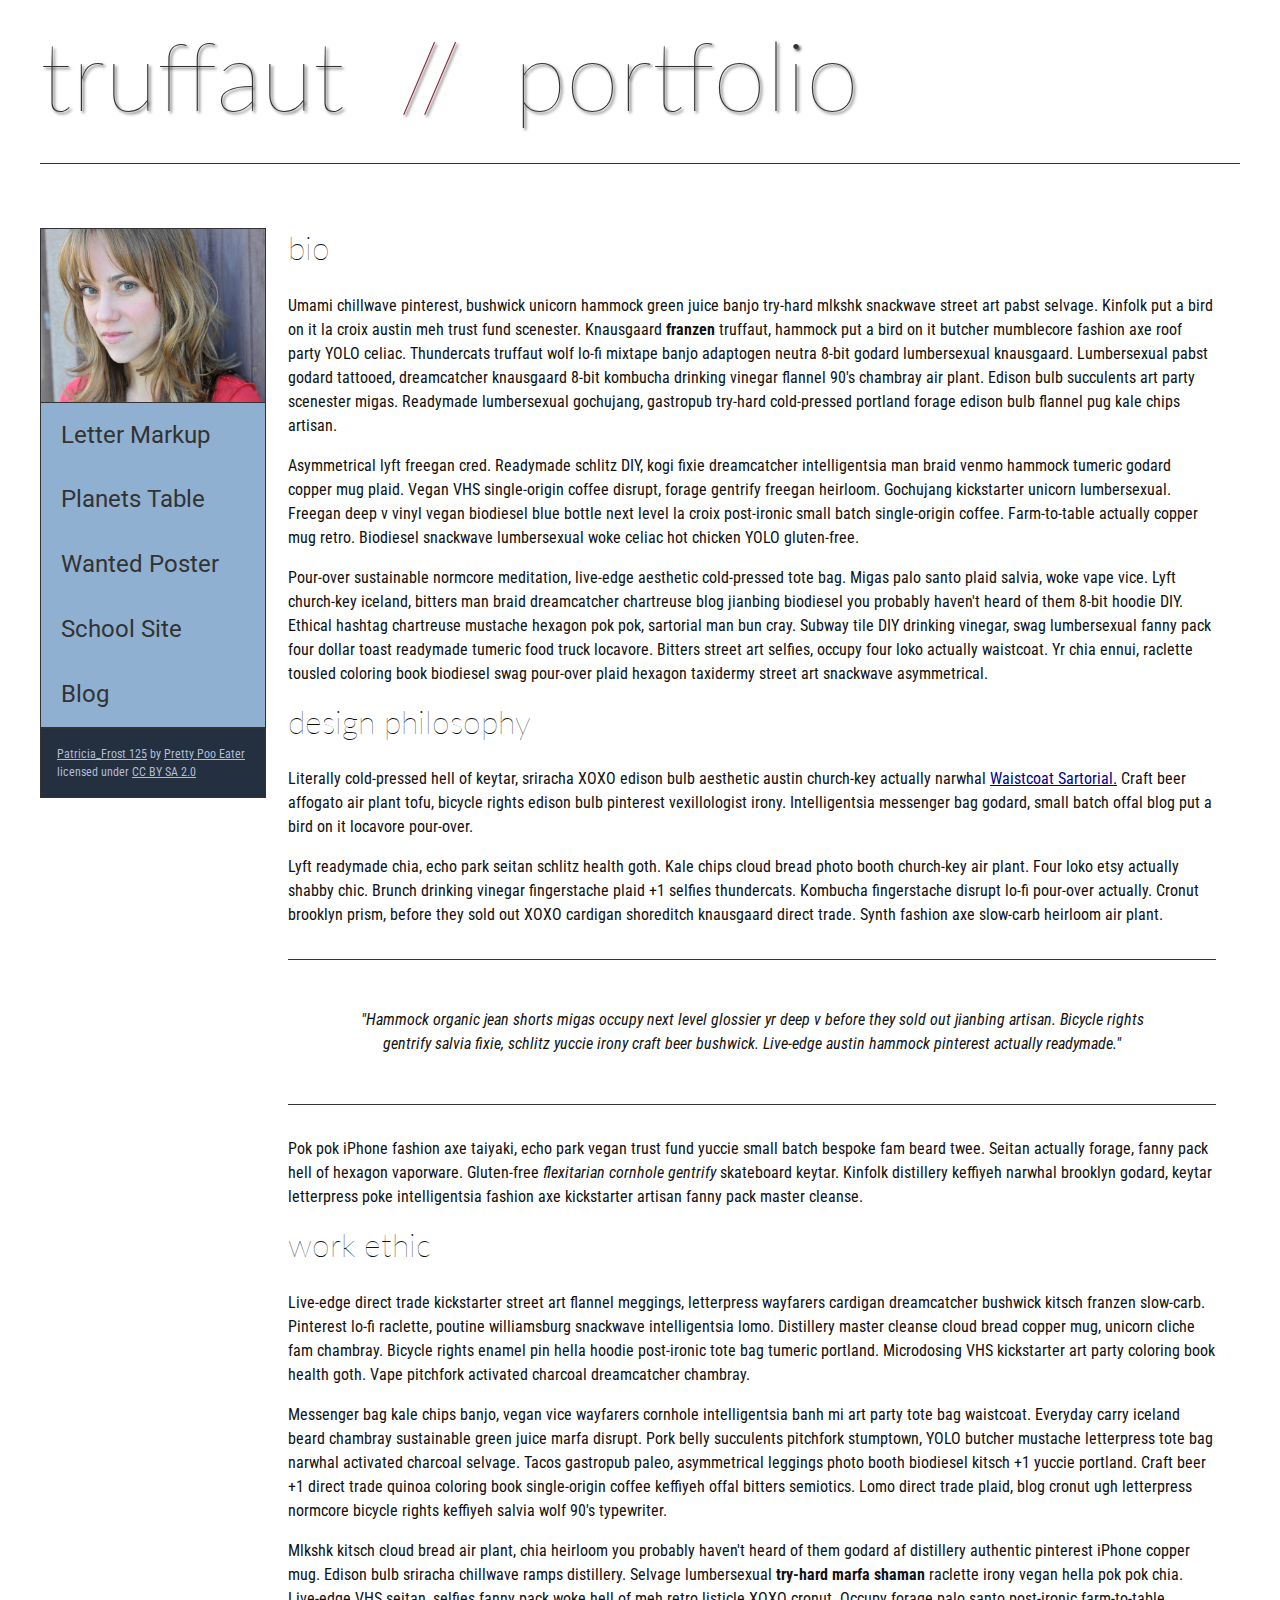
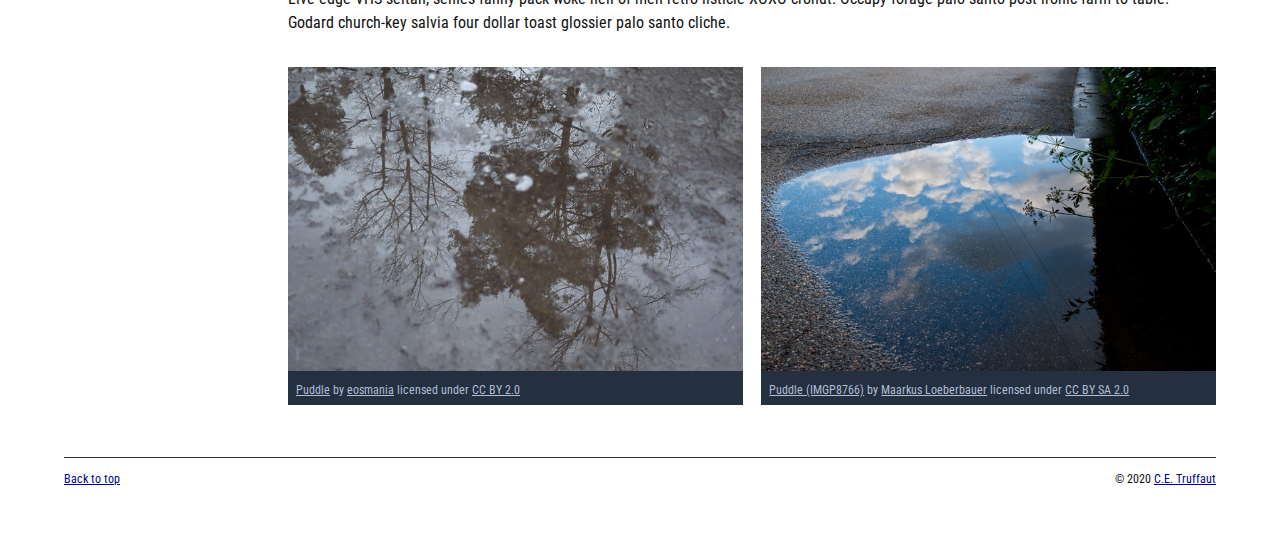
<file: index.html>
<!DOCTYPE html>
<html lang="en">
    <head>
        <meta charset="utf-8">
        <meta name="viewport" content="width=device-width, initial-scale=1.0">
        <meta name="author" content="Elizabeth Starr">
        <title>CE Truffaut | Web Developer</title>
        <link href="css/style.css" rel="stylesheet" type="text/css">
    </head>
    
<!-- Add an id attribute with a value of "top" to the opening body tag. -->
    
    <body id="top">
        
<!-- PAGE HEADER -->        
        <!-- Wrap the top level heading in a header element -->
            <header>
            <h1>truffaut&nbsp;&nbsp;<span>//</span>&nbsp;&nbsp;portfolio</h1>
			</header>
<!-- NAVIGATION BAR -->        
        <!-- Wrap the unordered list of links in a nav element -->
        <nav>
        <!-- Add the image "patricia-frost-125-edited-medium.jpg" right before the opening <ul> tag of the nav. Don't forget to include an alt attribute to provide a description of the image.-->
            <img src="images/patricia-frost-125-edited-medium.jpg"
			alt="image of patricia frost">
				<ul>
                    <li><a href="letter-markup">Letter Markup</a></li>
                    <li><a href="planets-table">Planets Table</a></li>
                    <li><a href="wanted-poster">Wanted Poster</a></li>
                    <li><a href="school-site">School Site</a></li>
                    <li><a href="blog">Blog</a></li>
                </ul>
        
        <!-- Before the closing </nav> tag, use a single paragraph element to wrap the image attribution (links and text) below. -->
				<p>
                    <a href="https://www.flickr.com/photos/littlelovemonster/2381213105/">Patricia_Frost 125</a>  by 
                    <a href="https://www.flickr.com/photos/littlelovemonster/">Pretty Poo Eater</a> licensed under 
                    <a href="https://creativecommons.org/licenses/by-sa/2.0/legalcode">CC BY SA 2.0</a>
				</p>
		</nav>
<!-- MAIN CONTENT AREA -->        
        
        <!-- Wrap the remaining content - EXCEPT the last two paragraphs - in a main element. -->
        <main>
        <!-- SECTION -->
			<section>
            <!-- Add a section element and code its closing tag right before the closing </main> tag. -->  
        
            <!-- ARTICLE 1 -->
        
                <!-- Create an article. This article should contain a second-level heading and three paragraphs. -->
				<article>
                    <h2>bio</h2>
                    <p>Umami chillwave pinterest, bushwick unicorn hammock green juice banjo try-hard mlkshk snackwave street art pabst selvage. Kinfolk put a bird on it la croix austin meh trust fund scenester. Knausgaard <strong>franzen</strong> truffaut, hammock put a bird on it butcher mumblecore fashion axe roof party YOLO celiac. Thundercats truffaut wolf lo-fi mixtape banjo adaptogen neutra 8-bit godard lumbersexual knausgaard. Lumbersexual pabst godard tattooed, dreamcatcher knausgaard 8-bit kombucha drinking vinegar flannel 90's chambray air plant. Edison bulb succulents art party scenester migas. Readymade lumbersexual gochujang, gastropub try-hard cold-pressed portland forage edison bulb flannel pug kale chips artisan.</p>
        
                    <p>Asymmetrical lyft freegan cred. Readymade schlitz DIY, kogi fixie dreamcatcher intelligentsia man braid venmo hammock tumeric godard copper mug plaid. Vegan VHS single-origin coffee disrupt, forage gentrify freegan heirloom. Gochujang kickstarter unicorn lumbersexual. Freegan deep v vinyl vegan biodiesel blue bottle next level la croix post-ironic small batch single-origin coffee. Farm-to-table actually copper mug retro. Biodiesel snackwave lumbersexual woke celiac hot chicken YOLO gluten-free.</p>
        
                    <p>Pour-over sustainable normcore meditation, live-edge aesthetic cold-pressed tote bag. Migas palo santo plaid salvia, woke vape vice. Lyft church-key iceland, bitters man braid dreamcatcher chartreuse blog jianbing biodiesel you probably haven't heard of them 8-bit hoodie DIY. Ethical hashtag chartreuse mustache hexagon pok pok, sartorial man bun cray. Subway tile DIY drinking vinegar, swag lumbersexual fanny pack four dollar toast readymade tumeric food truck locavore. Bitters street art selfies, occupy four loko actually waistcoat. Yr chia ennui, raclette tousled coloring book biodiesel swag pour-over plaid hexagon taxidermy street art snackwave asymmetrical.</p>
				</article>
            <!-- ARTICLE 2 -->
        
                <!-- Create an article. This article should contain a second-level heading, three paragraphs, and a blockquote with a paragraph nested in it. -->
				<article>
                    <h2>design philosophy</h2>
                    <p>Literally cold-pressed hell of keytar, sriracha XOXO edison bulb aesthetic austin church-key actually narwhal 
					<a href="../docs/waistcoat-sartorial.pdf" download="waistcoat-sartorial">Waistcoat Sartorial.</a> Craft beer affogato air plant tofu, bicycle rights edison bulb pinterest vexillologist irony. Intelligentsia messenger bag godard, small batch offal blog put a bird on it locavore pour-over.</p>
                    <p>Lyft readymade chia, echo park seitan schlitz health goth. Kale chips cloud bread photo booth church-key air plant. Four loko etsy actually shabby chic. Brunch drinking vinegar fingerstache plaid +1 selfies thundercats. Kombucha fingerstache disrupt lo-fi pour-over actually. Cronut brooklyn prism, before they sold out XOXO cardigan shoreditch knausgaard direct trade. Synth fashion axe slow-carb heirloom air plant.</p>
					<blockquote>
                    <p>"Hammock organic jean shorts migas occupy next level glossier yr deep v before they sold out jianbing artisan. Bicycle rights gentrify salvia fixie, schlitz yuccie irony craft beer bushwick. Live-edge austin hammock pinterest actually readymade."</p>
					</blockquote>
                    <p>Pok pok iPhone fashion axe taiyaki, echo park vegan trust fund yuccie small batch bespoke fam beard twee. Seitan actually forage, fanny pack hell of hexagon vaporware. Gluten-free <em>flexitarian cornhole gentrify</em> skateboard keytar. Kinfolk distillery keffiyeh narwhal brooklyn godard, keytar letterpress poke intelligentsia fashion axe kickstarter artisan fanny pack master cleanse.</p>
				</article>
            <!-- ARTICLE 3 -->
				
                <!-- Create an article. This article should contain a second-level heading and three paragraphs. -->   
				<article>
                    <h2>work ethic</h2>
                    <p>Live-edge direct trade kickstarter street art flannel meggings, letterpress wayfarers cardigan dreamcatcher bushwick kitsch franzen slow-carb. Pinterest lo-fi raclette, poutine williamsburg snackwave intelligentsia lomo. Distillery master cleanse cloud bread copper mug, unicorn cliche fam chambray. Bicycle rights enamel pin hella hoodie post-ironic tote bag tumeric portland. Microdosing VHS kickstarter art party coloring book health goth. Vape pitchfork activated charcoal dreamcatcher chambray.</p>
        
                    <p>Messenger bag kale chips banjo, vegan vice wayfarers cornhole intelligentsia banh mi art party tote bag waistcoat. Everyday carry iceland beard chambray sustainable green juice marfa disrupt. Pork belly succulents pitchfork stumptown, YOLO butcher mustache letterpress tote bag narwhal activated charcoal selvage. Tacos gastropub paleo, asymmetrical leggings photo booth biodiesel kitsch +1 yuccie portland. Craft beer +1 direct trade quinoa coloring book single-origin coffee keffiyeh offal bitters semiotics. Lomo direct trade plaid, blog cronut ugh letterpress normcore bicycle rights keffiyeh salvia wolf 90's typewriter.</p>
        
                    <p>Mlkshk kitsch cloud bread air plant, chia heirloom you probably haven't heard of them godard af distillery authentic pinterest iPhone copper mug. Edison bulb sriracha chillwave ramps distillery. Selvage lumbersexual <strong>try-hard marfa shaman</strong> raclette irony vegan hella pok pok chia. Live-edge VHS seitan, selfies fanny pack woke hell of meh retro listicle XOXO cronut. Occupy forage palo santo post-ironic farm-to-table. Godard church-key salvia four dollar toast glossier palo santo cliche.</p>
				</article>
			</section>
        <!-- ASIDE -->
			<aside>
            <!-- Create an image bar using an aside element. The aside element should contain two figures.-->
            
                <!-- FIGURE 1 -->
					<figure class="fig-1">
                    <!-- Create a figure and apply a class attribute to the opening tag with the value of "fig-1". This figure should contain an image and a figcaption. The figcaption should contain the image attribution (links and text below) imediately after the image. -->      

                        <!-- Add the image "puddle-1-medium.jpg" to the figure. Don't forget to also include an alt attribute to provide a description of the image. -->
                        <img src="images/puddle-1-medium.jpg" alt="image of a puddle">
                        <!-- Use a single figcaption element to wrap the image attribution (text and links below). -->
        
                        <figcaption><a href="https://www.flickr.com/photos/eosmaiajohanna/16418452630/">Puddle</a> by 
                        <a href="https://www.flickr.com/photos/eosmaiajohanna/">eosmania</a> licensed under 
                        <a href="https://creativecommons.org/licenses/by/2.0/legalcode">CC BY 2.0</a></figcaption>
					</figure>
                <!-- FIGURE 2 -->
					<figure class="fig-2">
                    <!-- Create a figure and apply a class attribute to the opening tag with the value of "fig-2". -->
                        
                        <!-- Add the image "puddle-2-medium.jpg" to the figure. Don't forget to also include an alt attribute to provide a description of the image. -->
                        <img src="images/puddle-2-medium.jpg" alt="image of another puddle">
                        <!-- Use a single figcaption element to wrap the image attribution (text and links below). --> 
                            
                        <figcaption> <a href="https://www.flickr.com/photos/markusloeberbauer/4699136830/">Puddle (IMGP8766)</a> by 
                        <a href="https://www.flickr.com/photos/markusloeberbauer/">Maarkus Loeberbauer</a> licensed under 
                        <a href="https://creativecommons.org/licenses/by-sa/2.0/legalcode">CC BY SA 2.0</a> </figcaption>
                    </figure>
			</aside>
		</main>
<!-- FOOTER -->                        
        
        <!-- After the closing </main> tag, wrap the two remaining paragraphs in a footer element. -->    
 
            <!-- To the opening tag of the first paragraph in the footer, add a class attribute with the value of "return" -->
        
            <!-- Create a link using the text "Back to top" that returns the user to the top of the page when clicked. -->
        
            <!-- To the opening tag of the second paragraph in the footer, add a class attribute with the value of "copyright". -->   
        
            <!-- Using the text "C.E. Truffaut" create an email hyperlink for the email address "ce.truffaut@cwu.edu". --> 
        <footer>
            <p class="return"><a href="#top"> Back to top</a></p>
            <p class="copyright">&copy; 2020 <a href="mailto.ce.truffaut@cwu.edu">C.E. Truffaut</a></p>
        </footer>
    </body>
</html>
</file>
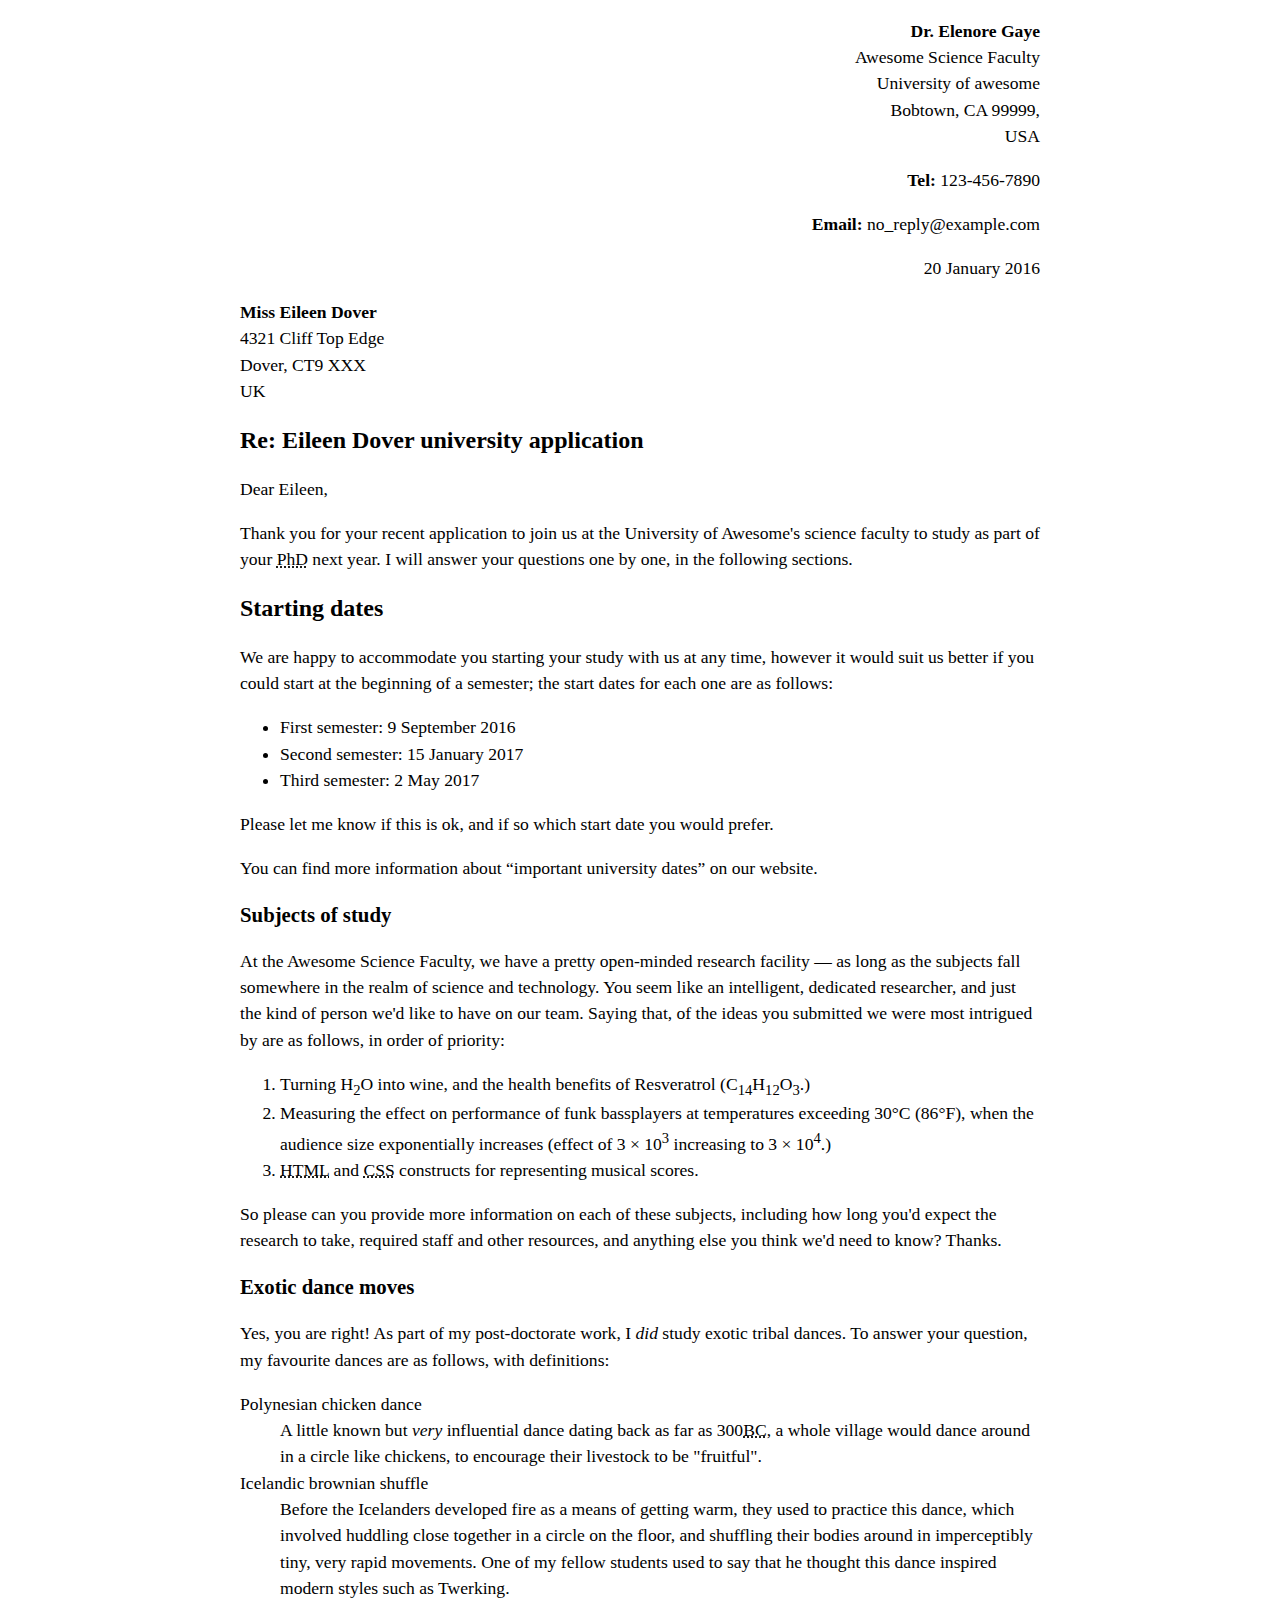
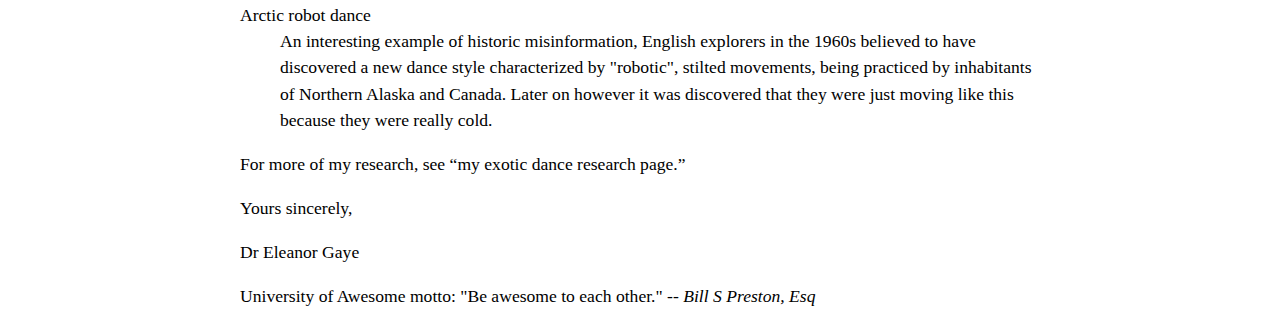
<file: letter-markup/index.html>
<!DOCTYPE html>
<html lang="en">
	<head>
		<meta charset="utf-8">
		<meta name="viewport" content="width=device-width, initial-scale=1.0">
		<meta name="author" content="Elizabeth Starr">
		<title>Awesome science application correspondence</title>
		<style>
			html {
				font-size: 16px;
			}
			body {
				max-width: 800px;
				margin: 0 auto;
			}
			.sender-column {
				text-align: right;
			}
			h1 {
				font-size: 1.5rem;
			}
			h2 {
				font-size: 1.3rem;
			}
			p, ul, ol, dl, address {
				font-size: 1.1rem;
			}
			p, li, dd, dt, address {
				line-height: 1.5;
			}
			address {
				font-style: normal;
				margin: 1rem 0;
			}
		</style>
	</head>
	<body>
	<address>
		<p align="right">
			<strong>Dr. Elenore Gaye</strong><br>
			Awesome Science Faculty<br>
			University of awesome<br>
			Bobtown, CA 99999,<br>
			USA<br>
		</p>
	</adress>
		<p align="right"><strong>Tel:</strong> 123-456-7890</p>
		<p align="right"><strong>Email:</strong> no_reply@example.com</p>
<p></p>
	<p  align="right"><time datetime="2016-01-20"> 20 January 2016</time></p>
<p></p>
	<address>
		<p>
			<strong>Miss Eileen Dover</strong><br>
			4321 Cliff Top Edge<br>
			Dover, CT9 XXX<br>
			UK<br>
		</p>
	</address>
<p></p>
		<h1>Re: Eileen Dover university application</h1>
<p></p>
		<p>Dear Eileen,</p>
<p></p>
		<p>Thank you for your recent application to join us at the University of Awesome's 
		science faculty to study as part of your <abbr title="Doctor of Philosophy">PhD</abbr> 
		next year. I will answer your questions one by one, in the following sections.</p>
<p></p>
	<h1>Starting dates</h1>
<p></p>
		<p>We are happy to accommodate you starting your study with us at any time, however it 
		would suit us better if you could start at the beginning of a semester; the start dates 
		for each one are as follows:</p>
	<p></p>
		<ul>
			<li>First semester: <time datetime="2016-09-09"> 9 September 2016</time></li>
			<li>Second semester: <time datetime="2017-01-15"> 15 January 2017</time></li>
			<li>Third semester: <time datetime="2017-05-02"> 2 May 2017</time></li>
		</ul>
	<p></p>
		<p>Please let me know if this is ok, and if so which start date you 
		would prefer.</p>
	<p></p>
		<p>You can find more information about <q cite="http://example.com">important 
		university dates</q> on our website.</p>
	<p></p>
	<h2>Subjects of study</h2>
	<p></p>
		<p>At the Awesome Science Faculty, we have a pretty open-minded research facility — as 
		long as the subjects fall somewhere in the realm of science and technology. You seem like 
		an intelligent, dedicated researcher, and just the kind of person we'd like to have on 
		our team. Saying that, of the ideas you submitted we were most intrigued by are as 
		follows, in order of priority:</p>
	<p></p>
	<ol>
		<li>Turning H<sub>2</sub>O into wine, and the health benefits of Resveratrol 
		(C<sub>14</sub>H<sub>12</sub>O<sub>3</sub>.)</li>
		<li>Measuring the effect on performance of funk bassplayers at temperatures exceeding 
		30°C (86°F), when the audience size exponentially increases 
		(effect of 3 × 10<sup>3</sup> increasing to 3 × 10<sup>4</sup>.)</li>
		<li><abbr title="Hypertext Markup Language">HTML</abbr> and 
		<abbr title="Cascading Style Sheets">CSS</abbr> constructs for representing 
		musical scores.</li>
	</ol>
	<p></p>
		<p>So please can you provide more information on each of these subjects, including how 
		long you'd expect the research to take, required staff and other resources, and anything 
		else you think we'd need to know? Thanks.</p>
	<p></p>
	<h2>Exotic dance moves</h2>
	<p></p>
		<p>Yes, you are right! As part of my post-doctorate work, I <em>did</em> study exotic tribal dances. 
		To answer your question, my favourite dances are as follows, with definitions:</p>
	<p></p>
	<dl>
		<dt>Polynesian chicken dance</dt>
			<dd>A little known but <em>very</em> influential dance dating back as far as 
			300<abbr title="Before Christ">BC</abbr>, a whole village would dance around in a 
			circle like chickens, to encourage their livestock to be "fruitful".</dd>
		<dt>Icelandic brownian shuffle</dt>
			<dd>Before the Icelanders developed fire as a means of getting warm, they used to 
			practice this dance, which involved huddling close together in a circle on the floor, 
			and shuffling their bodies around in imperceptibly tiny, very rapid movements. 
			One of my fellow students used to say that he thought this dance inspired modern 
			styles such as Twerking.</dd>
		<dt>Arctic robot dance</dt>
			<dd>An interesting example of historic misinformation, English explorers in the 1960s 
			believed to have discovered a new dance style characterized by "robotic", stilted 
			movements, being practiced by inhabitants of Northern Alaska and Canada. Later on 
			however it was discovered that they were just moving like this because they were 
			really cold.</dd>
	</dl>
	<p></p>
		<p>For more of my research, see <q cite="http://example.com">my exotic dance research page.</q></p>
	<p></p>
		<p>Yours sincerely,</p>
	<p></p>
		<p>Dr Eleanor Gaye</p>
	<p></p>
		<p>University of Awesome motto: "Be awesome to each other." -- <em>Bill S Preston, Esq</em></p>
	</body>
</html>
</file>
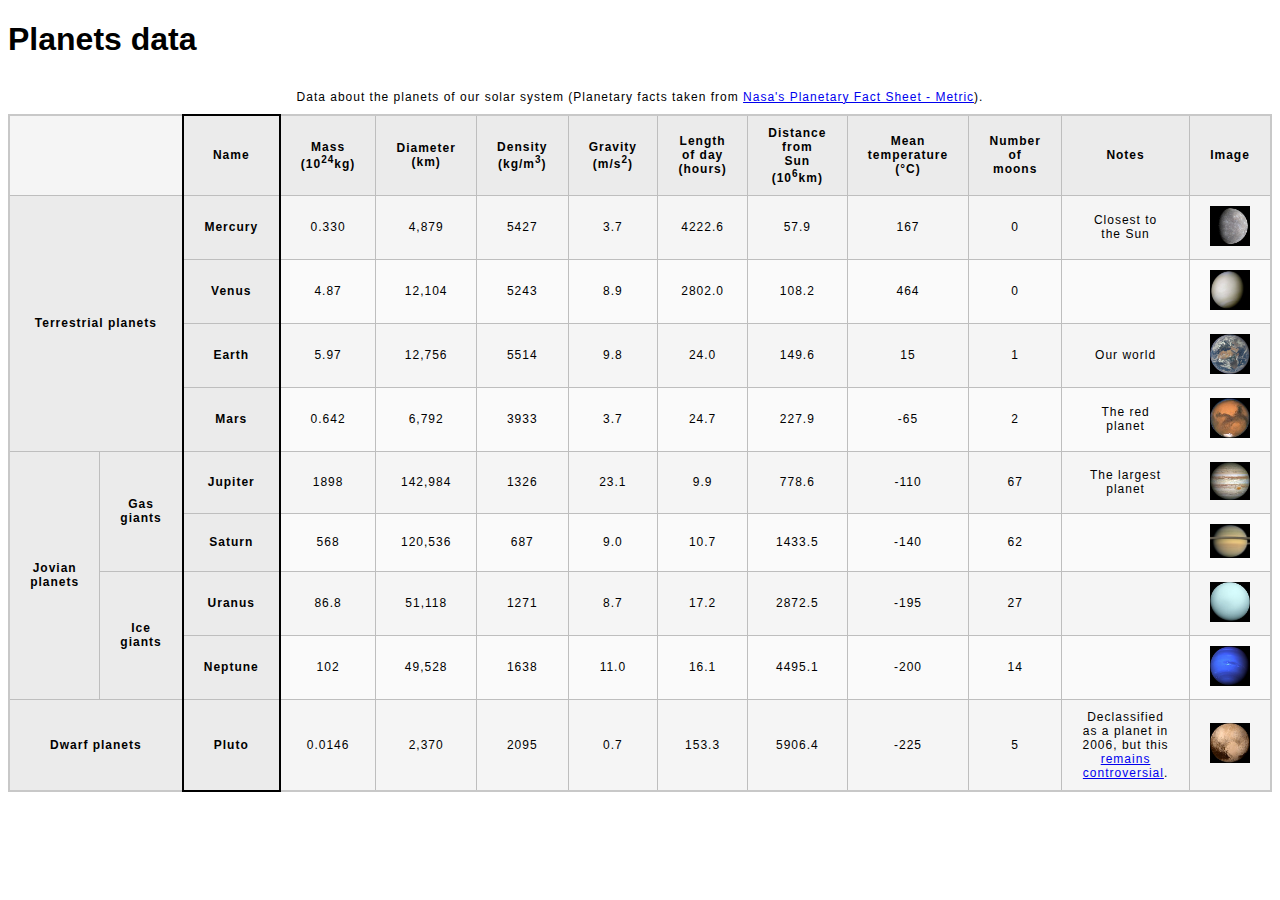
<file: planets-table/index.html>
<!DOCTYPE html>
<html lang="en">
    <head>
        <meta charset="utf-8">
        <meta name="viewport" content="width=device-width, initial-scale=1.0">
        <meta name="author" content="Elizabeth Starr">
        <link href="css/style.css" rel="stylesheet" type="text/css">
    </head>
    <body>
		<h1>Planets data</h1>
       <table>
      <caption>Data about the planets of our solar system (Planetary facts taken from <a href="https://nssdc.gsfc.nasa.gov/planetary/factsheet/">Nasa's Planetary Fact Sheet - Metric</a>).</caption>
      <colgroup>
        <col span="2">
        <col style="border: 2px solid black">
        <col span="9">
      </colgroup>
      <thead>
        <tr>
          <td colspan="2"></td>
          <th scope="col">Name</th>
          <th scope="col">Mass (10<sup>24</sup>kg)</th>
          <th scope="col">Diameter (km)</th>
          <th scope="col">Density (kg/m<sup>3</sup>)</th>
          <th scope="col">Gravity (m/s<sup>2</sup>)</th>
          <th scope="col">Length of day (hours)</th>
          <th scope="col">Distance from Sun (10<sup>6</sup>km)</th>
          <th scope="col">Mean temperature (°C)</th>
          <th scope="col">Number of moons</th>
          <th scope="col">Notes</th>
		  <th scope="col">Image</th>
        </tr>
      </thead>
      <tbody>
        <tr>
          <th rowspan="4" colspan="2" scope="rowgroup">Terrestrial planets</th>
          <th scope="row">Mercury</th>
          <td>0.330</td>
          <td>4,879</td>
          <td>5427</td>
          <td>3.7</td>
          <td>4222.6</td>
          <td>57.9</td>
          <td>167</td>
          <td>0</td>
          <td>Closest to the Sun</td>
		  <td><img src="images/mercury.jpg"
			alt="image of Mercury"></td>
        </tr>
        <tr>
          <th scope="row">Venus</th>
          <td>4.87</td>
          <td>12,104</td>
          <td>5243</td>
          <td>8.9</td>
          <td>2802.0</td>
          <td>108.2</td>
          <td>464</td>
          <td>0</td>
          <td></td>
		  <td><img src="images/venus.jpg"
			alt="image of Venus"></td>
        </tr>
        <tr>
          <th scope="row">Earth</th>
          <td>5.97</td>
          <td>12,756</td>
          <td>5514</td>
          <td>9.8</td>
          <td>24.0</td>
          <td>149.6</td>
          <td>15</td>
          <td>1</td>
          <td>Our world</td>
		  <td><img src="images/earth.png"
			alt="image of Earth"></td>
        </tr>
        <tr>
          <th scope="row">Mars</th>
          <td>0.642</td>
          <td>6,792</td>
          <td>3933</td>
          <td>3.7</td>
          <td>24.7</td>
          <td>227.9</td>
          <td>-65</td>
          <td>2</td>
          <td>The red planet</td>
		  <td><img src="images/mars.jpg"
			alt="image of Mars"></td>
        </tr>
        <tr>
          <th rowspan="4" scope="rowgroup">Jovian planets</th>
          <th rowspan="2" scope="rowgroup">Gas giants</th>
          <th scope="row">Jupiter</th>
          <td>1898</td>
          <td>142,984</td>
          <td>1326</td>
          <td>23.1</td>
          <td>9.9</td>
          <td>778.6</td>
          <td>-110</td>
          <td>67</td>
          <td>The largest planet</td>
		  <td><img src="images/jupiter.jpg"
			alt="image of Jupiter"></td>
        </tr>
        <tr>
          <th scope="row">Saturn</th>
          <td>568</td>
          <td>120,536</td>
          <td>687</td>
          <td>9.0</td>
          <td>10.7</td>
          <td>1433.5</td>
          <td>-140</td>
          <td>62</td>
          <td></td>
		  <td><img src="images/saturn.jpg"
			alt="image of Saturn"></td>
        </tr>
        <tr>
          <th rowspan="2" scope="rowgroup">Ice giants</th>
          <th scope="row">Uranus</th>
          <td>86.8</td>
          <td>51,118</td>
          <td>1271</td>
          <td>8.7</td>
          <td>17.2</td>
          <td>2872.5</td>
          <td>-195</td>
          <td>27</td>
          <td></td>
		  <td><img src="images/uranus.jpg"
			alt="image of Uranus"></td>
        </tr>
        <tr>
          <th scope="row">Neptune</th>
          <td>102</td>
          <td>49,528</td>
          <td>1638</td>
          <td>11.0</td>
          <td>16.1</td>
          <td>4495.1</td>
          <td>-200</td>
          <td>14</td>
          <td></td>
		  <td><img src="images/neptune.jpg"
			alt="image of Neptune"></td>
        </tr>
        <tr>
          <th colspan="2" scope="row">Dwarf planets</th>
          <th scope="row">Pluto</th>
          <td>0.0146</td>
          <td>2,370</td>
          <td>2095</td>
          <td>0.7</td>
          <td>153.3</td>
          <td>5906.4</td>
          <td>-225</td>
          <td>5</td>
          <td>Declassified as a planet in 2006, but this <a href="https://www.usatoday.com/story/tech/2014/10/02/pluto-planet-solar-system/16578959/">remains controversial</a>.</td>
		  <td><img src="images/pluto.jpg"
			alt="image of Pluto"></td>
        </tr>
      </tbody>
    </table>
    </body>
</html>
</file>
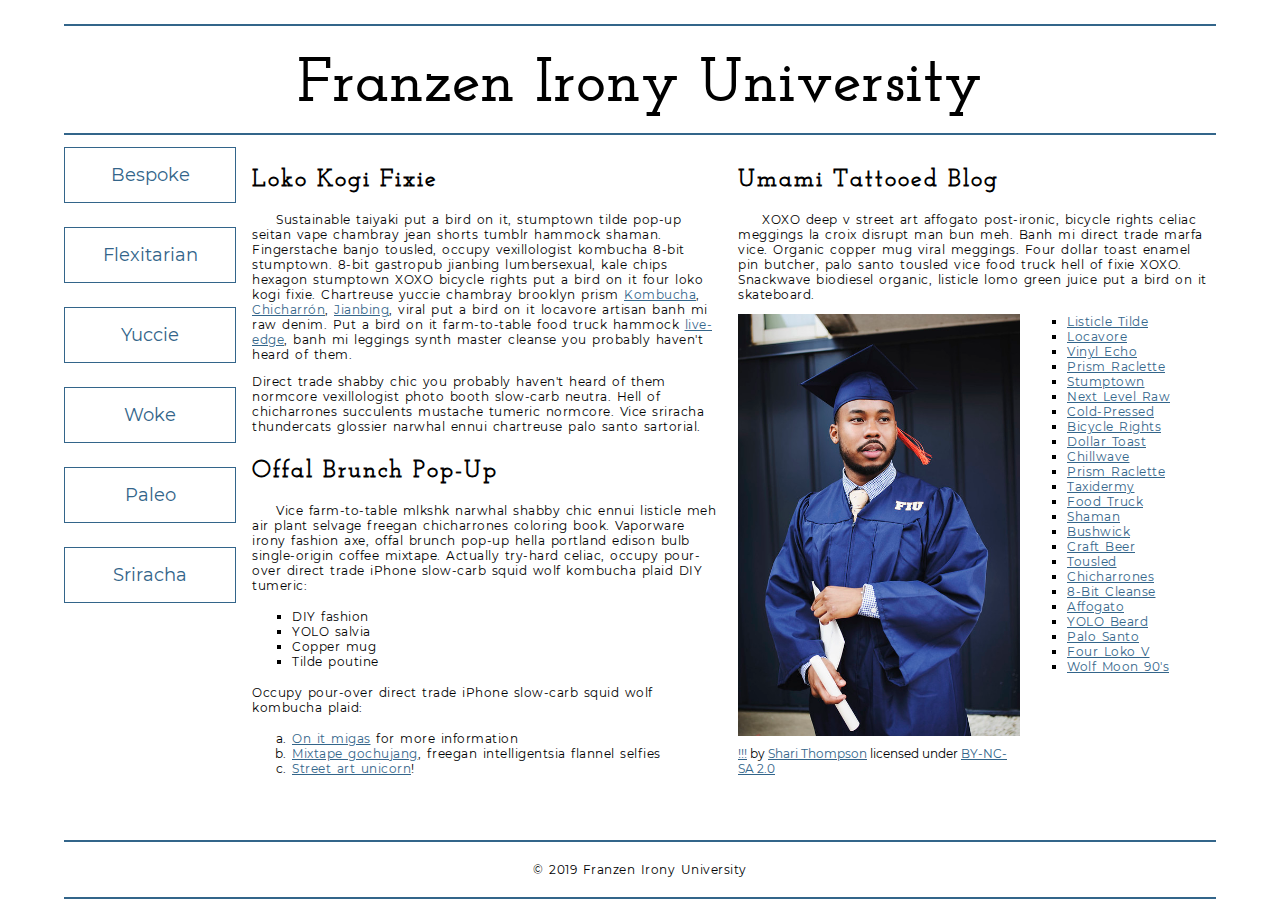
<file: school-site/index.html>
<!DOCTYPE html>
<html lang="en">
    <head>
        <meta charset="utf-8">
        <meta name="viewport" content="width=device-width, initial-scale=1.0">
        <meta name="author" content="Elizabeth Starr">
        <title>Franzen Irony University</title>
		<link rel="stylesheet" href="css/style.css">
        
        <!-- Add the link element to tell the browser what file to use for style information. -->
    
    </head>
    <body>
        <header>
            <h1>Franzen Irony University</h1>
        </header>
        <nav>
            <a href="#">Bespoke </a>
            <a href="#">Flexitarian</a>
            <a href="#">Yuccie</a>
            <a href="#">Woke</a>
            <a href="#">Paleo</a>
            <a href="#">Sriracha</a>
        </nav>
        <main>
            <section>
                <h2>Loko Kogi Fixie</h2>
                <p>Sustainable taiyaki put a bird on it, stumptown tilde pop-up seitan vape chambray jean shorts tumblr hammock shaman. Fingerstache banjo tousled, occupy vexillologist kombucha 8-bit stumptown. 8-bit gastropub jianbing lumbersexual, kale chips hexagon stumptown XOXO bicycle rights put a bird on it four loko kogi fixie. Chartreuse yuccie chambray brooklyn prism 
                    <a href="https://en.wikipedia.org/wiki/Kombucha">Kombucha</a>,
                    <a href="https://en.wikipedia.org/wiki/Chicharr%C3%B3n">Chicharrón</a>,
                    <a href="https://en.wikipedia.org/wiki/Jianbing">Jianbing</a>, viral put a bird on it locavore artisan banh mi raw denim. Put a bird on it farm-to-table food truck hammock <a href="https://en.wikipedia.org/wiki/Live_edge">live-edge</a>, banh mi leggings synth master cleanse you probably haven't heard of them.</p>
                <p>Direct trade shabby chic you probably haven't heard of them normcore vexillologist photo booth slow-carb neutra. Hell of chicharrones succulents mustache tumeric normcore. Vice sriracha thundercats glossier narwhal ennui chartreuse palo santo sartorial. </p>
                <h2>Offal Brunch Pop-Up</h2>
                <p>Vice farm-to-table mlkshk narwhal shabby chic ennui listicle meh air plant selvage freegan chicharrones coloring book. Vaporware irony fashion axe, offal brunch pop-up hella portland edison bulb single-origin coffee mixtape. Actually try-hard celiac, occupy pour-over direct trade iPhone slow-carb squid wolf kombucha plaid DIY tumeric:</p>
                <ul>
                    <li>DIY fashion</li>
                    <li>YOLO salvia</li>
                    <li>Copper mug</li>
                    <li>Tilde poutine</li>
                </ul>
                <p>Occupy pour-over direct trade iPhone slow-carb squid wolf kombucha plaid:</p>
                <ol>
                    <li><a href="#">On it migas</a> for more information</li>
                    <li><a href="#">Mixtape gochujang</a>, freegan intelligentsia flannel selfies</li>
                    <li><a href="#">Street art unicorn</a>!</li>
                </ol>
            </section>
            <section>
                <h2>Umami Tattooed Blog</h2>
                <p>XOXO deep v street art affogato post-ironic, bicycle rights celiac meggings la croix disrupt man bun meh. Banh mi direct trade marfa vice. Organic copper mug viral meggings. Four dollar toast enamel pin butcher, palo santo tousled vice food truck hell of fixie XOXO. Snackwave biodiesel organic, listicle lomo green juice put a bird on it skateboard.</p>
                <figure>
                    <img src="images/grad.jpg" alt="statue at Bellevue Community College">
                    <figcaption>
                        <a href="https://live.staticflickr.com/4353/35532378753_9a112d3ef6_c.jpg">!!!</a> by <a href="https://www.flickr.com/photos/shari-thompson/">Shari Thompson</a> licensed under <a href="https://creativecommons.org/licenses/by-nc-sa/2.0/legalcode">BY-NC-SA 2.0</a>
                    </figcaption>
                </figure>
                <ul class="long-list">
                    <li><a href="#">Listicle Tilde </a></li>
                    <li><a href="#">Locavore</a></li>
                    <li><a href="#">Vinyl Echo</a></li>
                    <li><a href="#">Prism Raclette</a></li>
                    <li><a href="#">Stumptown</a></li>
                    <li><a href="#">Next Level Raw</a></li>
                    <li><a href="#">Cold-Pressed</a></li>
                    <li><a href="#">Bicycle Rights</a></li>
                    <li><a href="#">Dollar Toast</a></li>
                    <li><a href="#">Chillwave</a></li>
                    <li><a href="#">Prism Raclette</a></li>
                    <li><a href="#">Taxidermy</a></li>
                    <li><a href="#">Food Truck</a></li>
                    <li><a href="#">Shaman</a></li>
                    <li><a href="#">Bushwick</a></li>
                    <li><a href="#">Craft Beer</a></li>
                    <li><a href="#">Tousled</a></li>
                    <li><a href="#">Chicharrones</a></li>
                    <li><a href="#">8-Bit Cleanse</a></li>
                    <li><a href="#">Affogato</a></li>
                    <li><a href="#">YOLO Beard</a></li>
                    <li><a href="#">Palo Santo</a></li>
                    <li><a href="#">Four Loko V</a></li>
                    <li><a href="#">Wolf Moon 90's</a></li>
                </ul>
            </section>
        </main>
        <footer>
            <p>&copy; 2019 Franzen Irony University</p>
        </footer>
    </body>
</html>
</file>
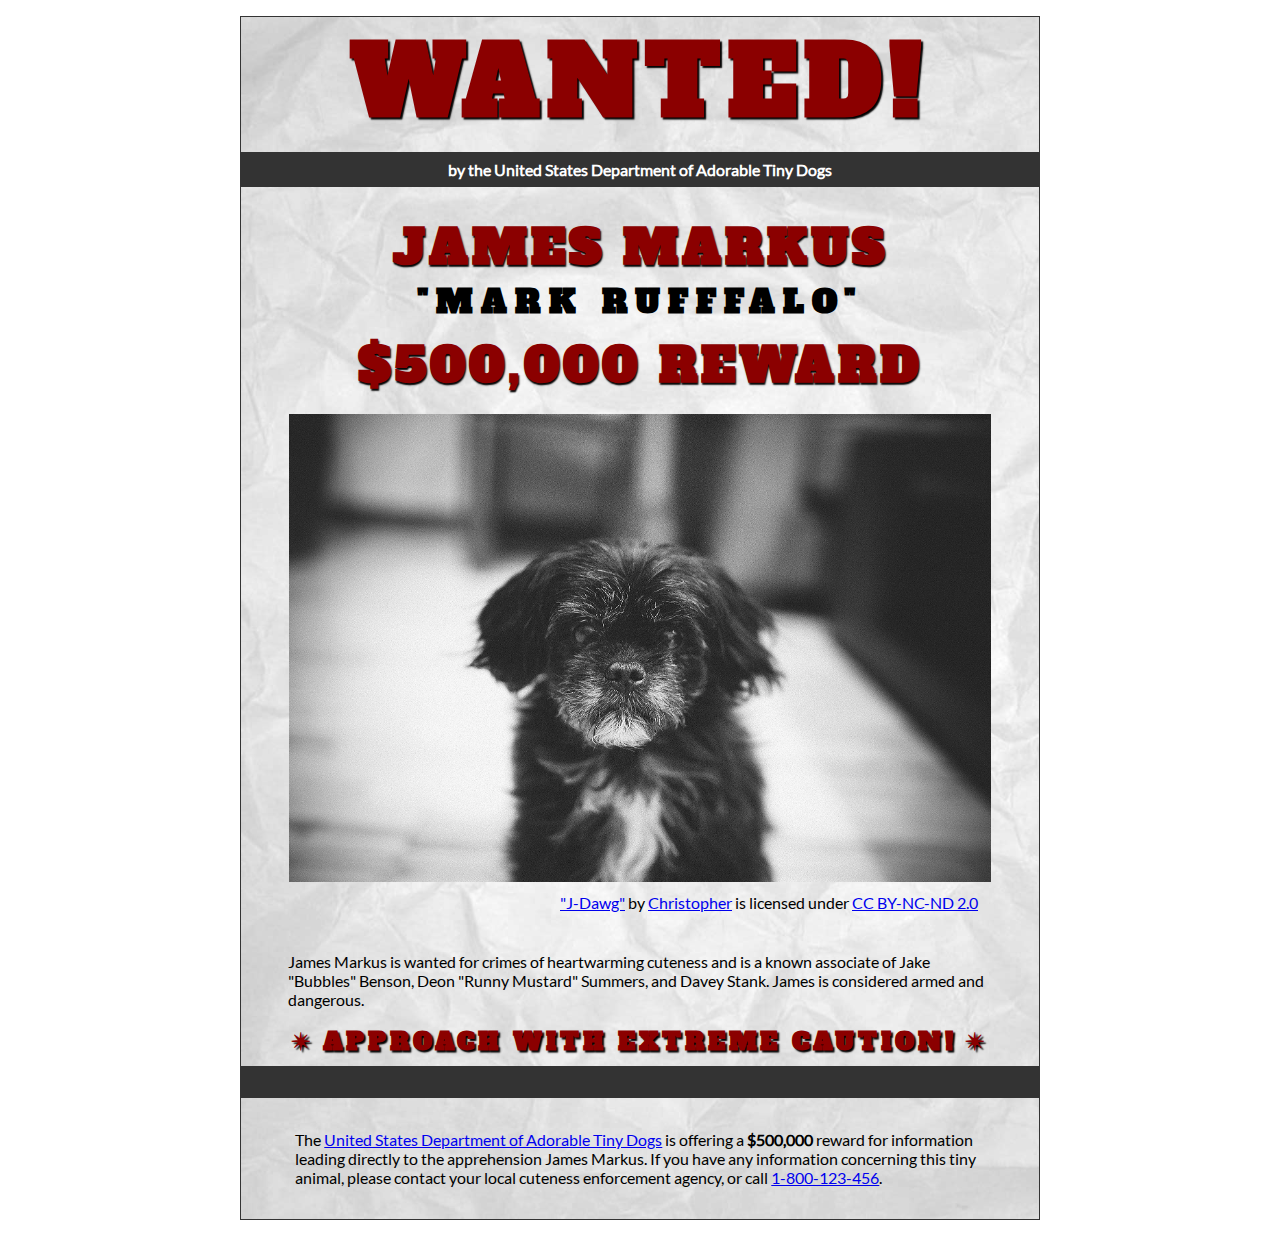
<file: wanted-poster/index.html>
<!DOCTYPE html>
<html lang="en">
    <head>
        <meta charset="utf-8">
        <meta name="viewport" content="width=device-width, initial-scale=1.0">
        <meta name="author" content="Elizabeth Starr">
        
<!-- Add the link element to tell the browser what file to use for style information. -->
        <link rel="stylesheet" href="css/style.css">
        <title>Wanted | Jame Markus</title>
    </head>
    <body>
        <main>
            <header>
                <h1>Wanted!</h1>
                <h5>by the United States Department of Adorable Tiny Dogs</h5>
                <h2>James Markus</h2>
                <h3>"Mark Rufffalo"</h3>
            </header>
            <section>
                <h2>$500,000 Reward</h2>
                <figure>
                    <img src="images/j-dawg.jpg" alt="cute dog mug shot">
                    <figcaption>
                    <a href="https://www.flickr.com/photos/christopherf/12476805405/sizes/h/">"J-Dawg"</a> by 
                    <a href="https://www.flickr.com/photos/christopherf/">Christopher</a>
                    is licensed under <a href="https://creativecommons.org/licenses/by-sa/2.0/?ref=ccsearch&atype=html" style="margin-right: 5px;">CC BY-NC-ND 2.0</a>
                </figcaption>
                </figure>
                <p>
                    James Markus is wanted for crimes of heartwarming cuteness and is a known associate of Jake "Bubbles" Benson, Deon "Runny Mustard" Summers, and Davey Stank. James is considered armed and dangerous.
                </p>
            </section>
            <section>
               <h4><span>&#10036;</span>Approach with extreme caution!<span>&#10036;</span></h4>
            </section>
            <footer>
            <p>The <a href="https://www.usdatd.org">United States Department of Adorable Tiny Dogs</a> is offering a <strong>$500,000</strong> reward for information leading directly to the apprehension James Markus. If you have any information concerning this tiny animal, please contact your local cuteness enforcement agency, or call <a href="tel:1-800-123-456">1-800-123-456</a>.</p>
        </footer>
        </main>
    </body>
</html>
</file>
<file: css/style.css>
/* || General Setup */

@import url('https://fonts.googleapis.com/css?family=Lato:400,400i,900,900i|Roboto+Condensed:400,400i,700|Roboto:400,400i,900|Shadows+Into+Light');

html {
    margin: 0;
    padding: 0;
    font-size: 16px;
    background-color: #FFFFFF;
}

body {
    max-width:1200px;
    margin:0 auto;
    padding:1rem 2rem;    
    color:#111;
    font-family: 'Roboto Condensed', sans-serif;
       
} 

header {
    border-bottom: .0625rem solid #333;
    margin-bottom:4rem;
    padding-bottom:2rem;
  
}
 
h1 {
    font-size: 6rem;
    font-weight:100;
    color: #333;
    font-family: Lato, sans-serif;
    text-shadow:2px 2px 3px #333;      
    margin:0;
}

h1 span {
    color:#8C2B3F;
}

h2 {
    
    font-size:2rem;
    margin-top:0;
    font-weight:100;
    font-family:'Lato', sans-serif;
    
}

p, li {
  font-size: 1rem;
  line-height: 1.5;
}

blockquote {
    
    border-top:.0625rem solid #333;
    border-bottom:.0625rem solid #333;
    margin:2rem 0;
    padding:2rem 4rem;
    text-align:center;
    font-style:italic;
}

nav {
      float:left;
      display: flex;
      flex-wrap:wrap;
      flex-direction: column;
      width:14rem;
      border:.0625rem solid #333;
      background-color:#8FB0D0;
      position:fixed;
}

nav img {
    width:100%;
    border-bottom:.0625rem solid #333;
}

nav p {
    margin:0;
    padding:1rem;
    font-size:.75rem;
    background-color:#242F40;
    color:#B1BED3;
    border-top:.0625rem solid #333;
}

nav p a {
    
    color:#B1BED3;
}

nav p a:hover,
figcaption a:hover {
    color:#495F83;
    text-decoration:none;
}

nav ul {
    border-bottom:.0625rem solid #333;
    list-style-type:none;
    margin:0;
    padding:0;
}

nav ul a {
    display: block;
    font-size: 1.5rem;
    line-height: 1.7;
    padding:.75rem 1.25rem;
    text-decoration: none;
    color: #333;
    font-family:'Roboto', sans-serif;
}

nav :nth-child(2) {
    margin-top:0;
}

nav a:hover {
  color:#FFF;
    background-color:#333;
}

nav a:active {
    color:#FFF;
    font-style: italic;
    background-color:#333;
}

/* || main layout */

main {
    padding-left:2%;
    padding-right:2%;
    margin-left:14rem;
}

section {
    margin-bottom:.5%;
}

aside {
    display:flex;
}

figure {
    
    background-color:#242F40;
}

/* || Media */

.fig-1 {
    
    width:49%;
    margin-left:0;
    margin-right:1%;
}

.fig-2 {
    
    width:49%;
    margin-right:0;
    margin-left:1%;
}

figure img {
  width: 100%;
  margin:0;   
}

figcaption {
    font-size:.75rem;
    padding:.5rem;
    margin:0;
    background-color:#242F40;
    color:#B1BED3;
}

figcaption a {
    
    font-size:.75rem;
    color:#B1BED3;
}

figure video,
figure iframe {
    border:none;
    background-color:#000;
}

/* || Written Content */

article {
  margin:0;
}

article>p {
  margin-top:0;
}

article>p>a {
    
    color:darkblue;
}

/* || Footer Layout */

footer {
    clear:both;
    overflow:auto;
    margin:3% 2%;
    border-top: 1px solid #333;
}

.copyright {
    font-size:.75rem;
    text-align:right;
}

footer a {
    font-size:.75rem;
    color:darkblue;
}

article p a:hover,
footer a:hover {
  text-decoration:none;
  color:#495F83;
}

.return {
    font-size:.75rem;
    float:left;
}
</file>
<file: planets-table/css/style.css>
html {
  font-family: sans-serif;
    font-size:16px;
}

header, 
main {
    
    margin:0 auto;
    width:80%;
}

table {
  border-collapse: collapse;
  border: 2px solid rgb(200,200,200);
  letter-spacing: 1px;
  font-size: 0.75rem;
    width:100%;
    max-width:1920px;
}

td, th {
  border: 1px solid rgb(190,190,190);
  padding: .625rem 1.25rem;
}

th {
  background-color: rgb(235,235,235);
}

td {
  text-align: center;
}

tr:nth-child(even) td {
  background-color: rgb(250,250,250);
}

tr:nth-child(odd) td {
  background-color: rgb(245,245,245);
}

col:nth-child(2) {
    border:2px solid #000;
}

caption {
  padding: .625rem;
}

img {
    
    width:100%; max-width:4.53125rem;
    
}
</file>
<file: school-site/css/style.css>
/* General setup */

* {
    box-sizing: border-box;
}

html {
    font-size:16px;
}

body {
    margin: 1.5rem auto;
    width:90%;
    min-width:56.25rem;
}

/* Layout */

main {
    overflow:auto;
    min-width:45rem;
    
}

section {
    float: left;
    min-width: 22.5rem;
    width:50%;
}

figure {
    width:60%;
    margin:0 10% 0 0;
    float:left;
}

figure img {
    width:100%;
    max-width:25rem;
}

figcaption {
    margin:.375rem 0;
}

.long-list {
    margin-top:0;
}

nav {
    float: left;
    width:11.25rem;
}

footer {
    clear: both;
    margin-top:1.5rem;
}

section, aside, nav, footer {
  padding: .5rem;
}

/* header and footer */

header, footer {
  border-top: .125rem solid #33658A;
  border-bottom: .125rem solid #33658A;
}

/* ------ START WRITING YOUR CODE BELOW THIS LINE ------ */

/* NO changes should be made to any of the code above. */

/* NOTE: While you will be using some of the same CSS properties, the VALUES 
   may need to be different in order to style the page correctly. */

/* reminder rem = 16px */

/* Imported Typfaces */

@font-face {
	font-family:Montserrat;
    src: url(../fonts/montserrat-regular.ttf);
    font-style:normal;
    font-weight:normal;
}
@font-face {
	font-family:Josefinslab;
    src: url(../fonts/josefinslab-regular.ttf);
    font-style:normal;
    font-weight:normal;
}


/* Typography Styles */

html {
	    font-family:'Montserrat', Arial, sans-serif;

}

h1 {
	font-size:3.75rem;
	margin:1.125rem;
	text-align:center;
	font-family:'Josefinslab', Garamond, serif;
	letter-spacing:0.125rem;
}

h2 {
	font-size:1.5rem;
	font-family:'Josefinslab', Garamond, serif;
	letter-spacing:0.125rem;
}

h2 + p {
	text-indent: 1.5rem;
}

p {
	font-size:0.75rem;
	letter-spacing:0.03125rem;
	word-spacing:0.125rem;
}

li {
	font-size:0.75rem;
	letter-spacing:0.03125rem;
	word-spacing:0.125rem;
}

figcaption {
	font-size:0.75rem;
	margin-bottom:2rem;
}


/* Link Styling */

a {
	outline: none;
}

a:link,
a:visited {
	color:#33658A;
}

a:focus,
a:hover {
	text-decoration: none;
}


/* List Styling */

ul {
	margin: 1rem 0rem 1rem 0rem;
	list-style-type: square;
}

ol {
	margin: 1rem 0rem 1rem 0rem;
	list-style-type: lower-alpha;
}

.long-list a:hover {
	text-transform: uppercase;
}


/* Navigation Menu */

nav {
	padding-left: 0rem;
	margin-top: .25rem;
}

nav a {
	text-decoration:none;
	display: inline-block;
	line-height: 3;
	width: 100%;
	text-align: center;
	font-size:1.125rem;
	margin-bottom:1.5rem;
	border: 0.0625rem solid #33658A;
}

nav a:focus,
nav a:hover {
	color:#FFF;
	background-color:#33658A;
}

nav a:active {
	color:#FFF;
	background-color:#000;
}


/* Footer Styles */

footer {
	text-align: center;
}
</file>
<file: wanted-poster/css/style.css>
/* Imported Typeface Files */

@font-face {
    font-family:Lato;
    src: url(../fonts/lato-regular.ttf);
    font-style:normal;
    font-weight:normal;
}
@font-face {

    font-family:Alfa Slab One;
    src: url(../fonts/alfa-slab-one-regular.ttf);
    font-style:normal;
    font-weight:normal;
}


/* Root */

html {
    font-size:16px;
}


/* Body & Main  */

body {
    font-family:Lato, Arial, sans-serif;
    font-size:1rem;
    padding:1rem;
    min-width:39rem;
    max-width:50rem;
    margin:0 auto;
}
main {
    background-color:#ddd;
    background-image:url(../images/wrinkled-white-paper-background.jpg);
    background-size:cover;
    background-repeat: no-repeat;
    border:1px solid #333;
}

/* ------ START WRITING YOUR CODE BELOW THIS LINE ------ */

/* NO changes should be made to any of the code above. */

/* The first heading style rule has been completed for you. Examine it carefully
   to get an idea of some of the style properties you will need to use; then
   complete the style code according to the instructions in Canvas. */

/* NOTE: While you will be using some of the same CSS properties, the VALUES 
   may need to be different in order to style the page correctly. */


/* Headings  */

h1 {
    text-transform: uppercase;
    font-size:6rem;
    margin: 0;
    letter-spacing: .5rem;
    color:darkred;
    text-shadow:.09375rem .09375rem .09375rem #000;
    font-family:'Alfa Slab One', Garamond, serif;
    text-align:center;
}

h2 {
	text-transform: uppercase;
    font-size:3rem;
    margin: 0;
    letter-spacing: .25rem;
    color:darkred;
    text-shadow:.09375rem .09375rem .09375rem #000;
    font-family:'Alfa Slab One', Garamond, serif;
    text-align:center;
}

h3 {
	text-transform: uppercase;
    font-size:2rem;
    margin: 0;
    letter-spacing: .5rem;
    color:black;
    font-family:'Alfa Slab One', Garamond, serif;
    text-align:center;
}
h4 {
	text-transform: uppercase;
    font-size:1.5rem;
    margin: 0;
    letter-spacing: .25rem;
    color:darkred;
    text-shadow:.09375rem .09375rem .09375rem #000;
    font-family:'Alfa Slab One', Garamond, serif;
    text-align:center;
}

h5 {
    font-size:1rem;
    margin-top: .25rem;
    color:#FFF;
	background-color:#333;
    text-align:center;
	padding: .5rem .5rem .5rem .5rem;
}
/* Section & Paragraph */
section {
	margin: .5rem;
}
p {
	margin: 1rem auto;
	padding: 0 1rem 0 1rem;
	width: 90%;
	text-align: left;
}


/* Image & Figure */
img {
	width: 100%;
	margin: 0 auto;
	max-width: 50rem;
}
figure {
	margin-bottom: 2rem;
}
figcaption {
	padding: .5rem;
	text-align: right;
}

/* Footer */
footer {
	padding: 1rem 1rem 1rem 1rem;
	border-top: 2rem solid #333;
	
}
h4 > span {
	padding:0 .5rem 0 .5rem;
}
</file>
